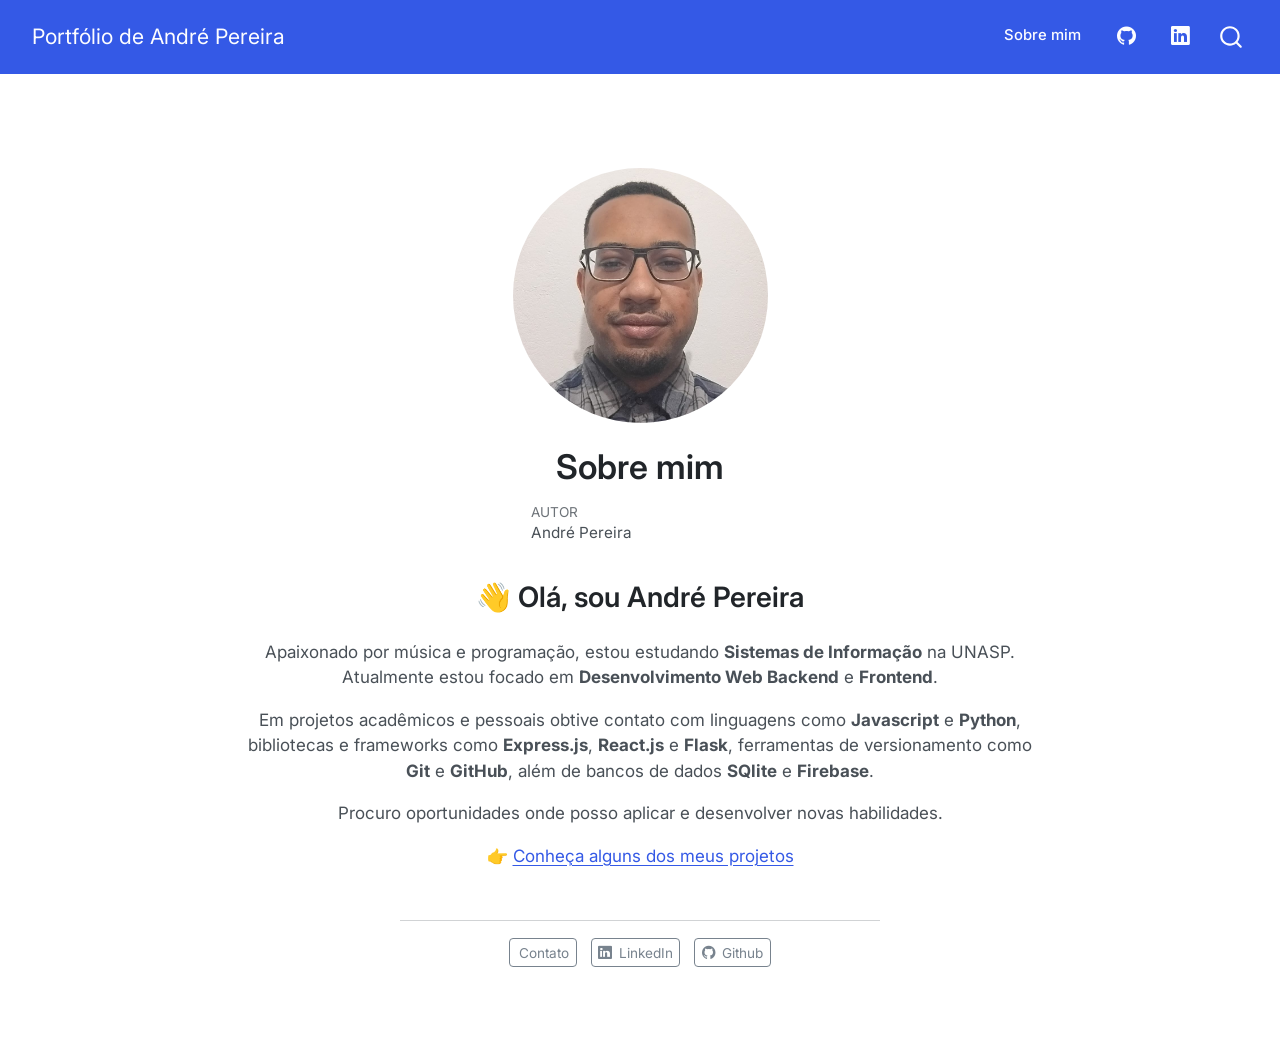
<file: about.html>
<!DOCTYPE html>
<html xmlns="http://www.w3.org/1999/xhtml" lang="pt-BR" xml:lang="pt-BR"><head>

<meta charset="utf-8">
<meta name="generator" content="quarto-1.8.25">

<meta name="viewport" content="width=device-width, initial-scale=1.0, user-scalable=yes">

<meta name="author" content="André Pereira">

<title>Sobre mim – Portfólio de André Pereira</title>
<style>
code{white-space: pre-wrap;}
span.smallcaps{font-variant: small-caps;}
div.columns{display: flex; gap: min(4vw, 1.5em);}
div.column{flex: auto; overflow-x: auto;}
div.hanging-indent{margin-left: 1.5em; text-indent: -1.5em;}
ul.task-list{list-style: none;}
ul.task-list li input[type="checkbox"] {
  width: 0.8em;
  margin: 0 0.8em 0.2em -1em; /* quarto-specific, see https://github.com/quarto-dev/quarto-cli/issues/4556 */ 
  vertical-align: middle;
}
</style>


<script src="site_libs/quarto-nav/quarto-nav.js"></script>
<script src="site_libs/quarto-nav/headroom.min.js"></script>
<script src="site_libs/clipboard/clipboard.min.js"></script>
<script src="site_libs/quarto-search/autocomplete.umd.js"></script>
<script src="site_libs/quarto-search/fuse.min.js"></script>
<script src="site_libs/quarto-search/quarto-search.js"></script>
<meta name="quarto:offset" content="./">
<script src="site_libs/quarto-html/quarto.js" type="module"></script>
<script src="site_libs/quarto-html/tabsets/tabsets.js" type="module"></script>
<script src="site_libs/quarto-html/axe/axe-check.js" type="module"></script>
<script src="site_libs/quarto-html/popper.min.js"></script>
<script src="site_libs/quarto-html/tippy.umd.min.js"></script>
<link href="site_libs/quarto-html/tippy.css" rel="stylesheet">
<link href="site_libs/quarto-html/quarto-syntax-highlighting-7b89279ff1a6dce999919e0e67d4d9ec.css" rel="stylesheet" id="quarto-text-highlighting-styles">
<script src="site_libs/bootstrap/bootstrap.min.js"></script>
<link href="site_libs/bootstrap/bootstrap-icons.css" rel="stylesheet">
<link href="site_libs/bootstrap/bootstrap-5c49dcdaa1dd0040e71953adad602abc.min.css" rel="stylesheet" append-hash="true" id="quarto-bootstrap" data-mode="light">
<script id="quarto-search-options" type="application/json">{
  "location": "navbar",
  "copy-button": false,
  "collapse-after": 3,
  "panel-placement": "end",
  "type": "overlay",
  "limit": 50,
  "keyboard-shortcut": [
    "f",
    "/",
    "s"
  ],
  "show-item-context": false,
  "language": {
    "search-no-results-text": "Nenhum resultado",
    "search-matching-documents-text": "documentos correspondentes",
    "search-copy-link-title": "Copiar link para a busca",
    "search-hide-matches-text": "Esconder correspondências adicionais",
    "search-more-match-text": "mais correspondência neste documento",
    "search-more-matches-text": "mais correspondências neste documento",
    "search-clear-button-title": "Limpar",
    "search-text-placeholder": "",
    "search-detached-cancel-button-title": "Cancelar",
    "search-submit-button-title": "Enviar",
    "search-label": "Procurar"
  }
}</script>


<link rel="stylesheet" href="styles.css">
</head>

<body class="nav-fixed fullcontent quarto-light">

<div id="quarto-search-results"></div>
  <header id="quarto-header" class="headroom fixed-top">
    <nav class="navbar navbar-expand-lg " data-bs-theme="dark">
      <div class="navbar-container container-fluid">
      <div class="navbar-brand-container mx-auto">
    <a href="./index.html" class="navbar-brand navbar-brand-logo">
    </a>
    <a class="navbar-brand" href="./index.html">
    <span class="navbar-title">Portfólio de André Pereira</span>
    </a>
  </div>
            <div id="quarto-search" class="" title="Procurar"></div>
          <button class="navbar-toggler" type="button" data-bs-toggle="collapse" data-bs-target="#navbarCollapse" aria-controls="navbarCollapse" role="menu" aria-expanded="false" aria-label="Alternar de navegação" onclick="if (window.quartoToggleHeadroom) { window.quartoToggleHeadroom(); }">
  <span class="navbar-toggler-icon"></span>
</button>
          <div class="collapse navbar-collapse" id="navbarCollapse">
            <ul class="navbar-nav navbar-nav-scroll ms-auto">
  <li class="nav-item">
    <a class="nav-link active" href="./about.html" aria-current="page"> 
<span class="menu-text">Sobre mim</span></a>
  </li>  
  <li class="nav-item compact">
    <a class="nav-link" href="https://github.com/andre-dev-2021"> <i class="bi bi-github" role="img">
</i> 
<span class="menu-text"></span></a>
  </li>  
  <li class="nav-item compact">
    <a class="nav-link" href="https://www.linkedin.com/in/andrepereirasa/"> <i class="bi bi-linkedin" role="img">
</i> 
<span class="menu-text"></span></a>
  </li>  
</ul>
          </div> <!-- /navcollapse -->
            <div class="quarto-navbar-tools">
</div>
      </div> <!-- /container-fluid -->
    </nav>
</header>
<!-- content -->
<div id="quarto-content" class="quarto-container page-columns page-rows-contents page-layout-article page-navbar">
<!-- sidebar -->
<!-- margin-sidebar -->
    
<!-- main -->
<div class="quarto-about-jolla">
  <img src="profile.jpeg" class="about-image
  round " style="height: 15em; width: 15em;">
 <header id="title-block-header" class="quarto-title-block default">
<div class="quarto-title">
<h1 class="title">Sobre mim</h1>
</div>
<div class="quarto-title-meta">
    <div>
    <div class="quarto-title-meta-heading">Autor</div>
    <div class="quarto-title-meta-contents">
             <p>André Pereira </p>
          </div>
  </div>
  </div>
</header><main class="content" id="quarto-document-content">
<section id="olá-sou-andré-pereira" class="level2">
<h2 data-anchor-id="olá-sou-andré-pereira">👋 Olá, sou André Pereira</h2>
<p>Apaixonado por música e programação, estou estudando <strong>Sistemas de Informação</strong> na UNASP. Atualmente estou focado em <strong>Desenvolvimento Web Backend</strong> e <strong>Frontend</strong>.</p>
<p>Em projetos acadêmicos e pessoais obtive contato com linguagens como <strong>Javascript</strong> e <strong>Python</strong>, bibliotecas e frameworks como <strong>Express.js</strong>, <strong>React.js</strong> e <strong>Flask</strong>, ferramentas de versionamento como <strong>Git</strong> e <strong>GitHub</strong>, além de bancos de dados <strong>SQlite</strong> e <strong>Firebase</strong>.</p>
<p>Procuro oportunidades onde posso aplicar e desenvolver novas habilidades.</p>
<p>👉 <a href=".\posts">Conheça alguns dos meus projetos</a></p>


</section>
</main> 
  <hr class="about-sep">
   <div class="about-links">
  <a href="mailto:andrepereirasa100@gmail.com" class="about-link" rel="" target="">
    <i class="bi bi-email"></i>
     <span class="about-link-text">Contato</span>
  </a>
  <a href="https://www.linkedin.com/in/andrepereirasa/" class="about-link" rel="" target="">
    <i class="bi bi-linkedin"></i>
     <span class="about-link-text">LinkedIn</span>
  </a>
  <a href="https://github.com/andre-dev-2021" class="about-link" rel="" target="">
    <i class="bi bi-github"></i>
     <span class="about-link-text">Github</span>
  </a>
</div>
</div>
 <!-- /main -->
<script id="quarto-html-after-body" type="application/javascript">
  window.document.addEventListener("DOMContentLoaded", function (event) {
    const isCodeAnnotation = (el) => {
      for (const clz of el.classList) {
        if (clz.startsWith('code-annotation-')) {                     
          return true;
        }
      }
      return false;
    }
    const onCopySuccess = function(e) {
      // button target
      const button = e.trigger;
      // don't keep focus
      button.blur();
      // flash "checked"
      button.classList.add('code-copy-button-checked');
      var currentTitle = button.getAttribute("title");
      button.setAttribute("title", "Copiada");
      let tooltip;
      if (window.bootstrap) {
        button.setAttribute("data-bs-toggle", "tooltip");
        button.setAttribute("data-bs-placement", "left");
        button.setAttribute("data-bs-title", "Copiada");
        tooltip = new bootstrap.Tooltip(button, 
          { trigger: "manual", 
            customClass: "code-copy-button-tooltip",
            offset: [0, -8]});
        tooltip.show();    
      }
      setTimeout(function() {
        if (tooltip) {
          tooltip.hide();
          button.removeAttribute("data-bs-title");
          button.removeAttribute("data-bs-toggle");
          button.removeAttribute("data-bs-placement");
        }
        button.setAttribute("title", currentTitle);
        button.classList.remove('code-copy-button-checked');
      }, 1000);
      // clear code selection
      e.clearSelection();
    }
    const getTextToCopy = function(trigger) {
      const outerScaffold = trigger.parentElement.cloneNode(true);
      const codeEl = outerScaffold.querySelector('code');
      for (const childEl of codeEl.children) {
        if (isCodeAnnotation(childEl)) {
          childEl.remove();
        }
      }
      return codeEl.innerText;
    }
    const clipboard = new window.ClipboardJS('.code-copy-button:not([data-in-quarto-modal])', {
      text: getTextToCopy
    });
    clipboard.on('success', onCopySuccess);
    if (window.document.getElementById('quarto-embedded-source-code-modal')) {
      const clipboardModal = new window.ClipboardJS('.code-copy-button[data-in-quarto-modal]', {
        text: getTextToCopy,
        container: window.document.getElementById('quarto-embedded-source-code-modal')
      });
      clipboardModal.on('success', onCopySuccess);
    }
      var localhostRegex = new RegExp(/^(?:http|https):\/\/localhost\:?[0-9]*\//);
      var mailtoRegex = new RegExp(/^mailto:/);
        var filterRegex = new RegExp("https:\/\/andre-dev-2021\.github\.io\/portfolio");
      var isInternal = (href) => {
          return filterRegex.test(href) || localhostRegex.test(href) || mailtoRegex.test(href);
      }
      // Inspect non-navigation links and adorn them if external
     var links = window.document.querySelectorAll('a[href]:not(.nav-link):not(.navbar-brand):not(.toc-action):not(.sidebar-link):not(.sidebar-item-toggle):not(.pagination-link):not(.no-external):not([aria-hidden]):not(.dropdown-item):not(.quarto-navigation-tool):not(.about-link)');
      for (var i=0; i<links.length; i++) {
        const link = links[i];
        if (!isInternal(link.href)) {
          // undo the damage that might have been done by quarto-nav.js in the case of
          // links that we want to consider external
          if (link.dataset.originalHref !== undefined) {
            link.href = link.dataset.originalHref;
          }
        }
      }
    function tippyHover(el, contentFn, onTriggerFn, onUntriggerFn) {
      const config = {
        allowHTML: true,
        maxWidth: 500,
        delay: 100,
        arrow: false,
        appendTo: function(el) {
            return el.parentElement;
        },
        interactive: true,
        interactiveBorder: 10,
        theme: 'quarto',
        placement: 'bottom-start',
      };
      if (contentFn) {
        config.content = contentFn;
      }
      if (onTriggerFn) {
        config.onTrigger = onTriggerFn;
      }
      if (onUntriggerFn) {
        config.onUntrigger = onUntriggerFn;
      }
      window.tippy(el, config); 
    }
    const noterefs = window.document.querySelectorAll('a[role="doc-noteref"]');
    for (var i=0; i<noterefs.length; i++) {
      const ref = noterefs[i];
      tippyHover(ref, function() {
        // use id or data attribute instead here
        let href = ref.getAttribute('data-footnote-href') || ref.getAttribute('href');
        try { href = new URL(href).hash; } catch {}
        const id = href.replace(/^#\/?/, "");
        const note = window.document.getElementById(id);
        if (note) {
          return note.innerHTML;
        } else {
          return "";
        }
      });
    }
    const xrefs = window.document.querySelectorAll('a.quarto-xref');
    const processXRef = (id, note) => {
      // Strip column container classes
      const stripColumnClz = (el) => {
        el.classList.remove("page-full", "page-columns");
        if (el.children) {
          for (const child of el.children) {
            stripColumnClz(child);
          }
        }
      }
      stripColumnClz(note)
      if (id === null || id.startsWith('sec-')) {
        // Special case sections, only their first couple elements
        const container = document.createElement("div");
        if (note.children && note.children.length > 2) {
          container.appendChild(note.children[0].cloneNode(true));
          for (let i = 1; i < note.children.length; i++) {
            const child = note.children[i];
            if (child.tagName === "P" && child.innerText === "") {
              continue;
            } else {
              container.appendChild(child.cloneNode(true));
              break;
            }
          }
          if (window.Quarto?.typesetMath) {
            window.Quarto.typesetMath(container);
          }
          return container.innerHTML
        } else {
          if (window.Quarto?.typesetMath) {
            window.Quarto.typesetMath(note);
          }
          return note.innerHTML;
        }
      } else {
        // Remove any anchor links if they are present
        const anchorLink = note.querySelector('a.anchorjs-link');
        if (anchorLink) {
          anchorLink.remove();
        }
        if (window.Quarto?.typesetMath) {
          window.Quarto.typesetMath(note);
        }
        if (note.classList.contains("callout")) {
          return note.outerHTML;
        } else {
          return note.innerHTML;
        }
      }
    }
    for (var i=0; i<xrefs.length; i++) {
      const xref = xrefs[i];
      tippyHover(xref, undefined, function(instance) {
        instance.disable();
        let url = xref.getAttribute('href');
        let hash = undefined; 
        if (url.startsWith('#')) {
          hash = url;
        } else {
          try { hash = new URL(url).hash; } catch {}
        }
        if (hash) {
          const id = hash.replace(/^#\/?/, "");
          const note = window.document.getElementById(id);
          if (note !== null) {
            try {
              const html = processXRef(id, note.cloneNode(true));
              instance.setContent(html);
            } finally {
              instance.enable();
              instance.show();
            }
          } else {
            // See if we can fetch this
            fetch(url.split('#')[0])
            .then(res => res.text())
            .then(html => {
              const parser = new DOMParser();
              const htmlDoc = parser.parseFromString(html, "text/html");
              const note = htmlDoc.getElementById(id);
              if (note !== null) {
                const html = processXRef(id, note);
                instance.setContent(html);
              } 
            }).finally(() => {
              instance.enable();
              instance.show();
            });
          }
        } else {
          // See if we can fetch a full url (with no hash to target)
          // This is a special case and we should probably do some content thinning / targeting
          fetch(url)
          .then(res => res.text())
          .then(html => {
            const parser = new DOMParser();
            const htmlDoc = parser.parseFromString(html, "text/html");
            const note = htmlDoc.querySelector('main.content');
            if (note !== null) {
              // This should only happen for chapter cross references
              // (since there is no id in the URL)
              // remove the first header
              if (note.children.length > 0 && note.children[0].tagName === "HEADER") {
                note.children[0].remove();
              }
              const html = processXRef(null, note);
              instance.setContent(html);
            } 
          }).finally(() => {
            instance.enable();
            instance.show();
          });
        }
      }, function(instance) {
      });
    }
        let selectedAnnoteEl;
        const selectorForAnnotation = ( cell, annotation) => {
          let cellAttr = 'data-code-cell="' + cell + '"';
          let lineAttr = 'data-code-annotation="' +  annotation + '"';
          const selector = 'span[' + cellAttr + '][' + lineAttr + ']';
          return selector;
        }
        const selectCodeLines = (annoteEl) => {
          const doc = window.document;
          const targetCell = annoteEl.getAttribute("data-target-cell");
          const targetAnnotation = annoteEl.getAttribute("data-target-annotation");
          const annoteSpan = window.document.querySelector(selectorForAnnotation(targetCell, targetAnnotation));
          const lines = annoteSpan.getAttribute("data-code-lines").split(",");
          const lineIds = lines.map((line) => {
            return targetCell + "-" + line;
          })
          let top = null;
          let height = null;
          let parent = null;
          if (lineIds.length > 0) {
              //compute the position of the single el (top and bottom and make a div)
              const el = window.document.getElementById(lineIds[0]);
              top = el.offsetTop;
              height = el.offsetHeight;
              parent = el.parentElement.parentElement;
            if (lineIds.length > 1) {
              const lastEl = window.document.getElementById(lineIds[lineIds.length - 1]);
              const bottom = lastEl.offsetTop + lastEl.offsetHeight;
              height = bottom - top;
            }
            if (top !== null && height !== null && parent !== null) {
              // cook up a div (if necessary) and position it 
              let div = window.document.getElementById("code-annotation-line-highlight");
              if (div === null) {
                div = window.document.createElement("div");
                div.setAttribute("id", "code-annotation-line-highlight");
                div.style.position = 'absolute';
                parent.appendChild(div);
              }
              div.style.top = top - 2 + "px";
              div.style.height = height + 4 + "px";
              div.style.left = 0;
              let gutterDiv = window.document.getElementById("code-annotation-line-highlight-gutter");
              if (gutterDiv === null) {
                gutterDiv = window.document.createElement("div");
                gutterDiv.setAttribute("id", "code-annotation-line-highlight-gutter");
                gutterDiv.style.position = 'absolute';
                const codeCell = window.document.getElementById(targetCell);
                const gutter = codeCell.querySelector('.code-annotation-gutter');
                gutter.appendChild(gutterDiv);
              }
              gutterDiv.style.top = top - 2 + "px";
              gutterDiv.style.height = height + 4 + "px";
            }
            selectedAnnoteEl = annoteEl;
          }
        };
        const unselectCodeLines = () => {
          const elementsIds = ["code-annotation-line-highlight", "code-annotation-line-highlight-gutter"];
          elementsIds.forEach((elId) => {
            const div = window.document.getElementById(elId);
            if (div) {
              div.remove();
            }
          });
          selectedAnnoteEl = undefined;
        };
          // Handle positioning of the toggle
      window.addEventListener(
        "resize",
        throttle(() => {
          elRect = undefined;
          if (selectedAnnoteEl) {
            selectCodeLines(selectedAnnoteEl);
          }
        }, 10)
      );
      function throttle(fn, ms) {
      let throttle = false;
      let timer;
        return (...args) => {
          if(!throttle) { // first call gets through
              fn.apply(this, args);
              throttle = true;
          } else { // all the others get throttled
              if(timer) clearTimeout(timer); // cancel #2
              timer = setTimeout(() => {
                fn.apply(this, args);
                timer = throttle = false;
              }, ms);
          }
        };
      }
        // Attach click handler to the DT
        const annoteDls = window.document.querySelectorAll('dt[data-target-cell]');
        for (const annoteDlNode of annoteDls) {
          annoteDlNode.addEventListener('click', (event) => {
            const clickedEl = event.target;
            if (clickedEl !== selectedAnnoteEl) {
              unselectCodeLines();
              const activeEl = window.document.querySelector('dt[data-target-cell].code-annotation-active');
              if (activeEl) {
                activeEl.classList.remove('code-annotation-active');
              }
              selectCodeLines(clickedEl);
              clickedEl.classList.add('code-annotation-active');
            } else {
              // Unselect the line
              unselectCodeLines();
              clickedEl.classList.remove('code-annotation-active');
            }
          });
        }
    const findCites = (el) => {
      const parentEl = el.parentElement;
      if (parentEl) {
        const cites = parentEl.dataset.cites;
        if (cites) {
          return {
            el,
            cites: cites.split(' ')
          };
        } else {
          return findCites(el.parentElement)
        }
      } else {
        return undefined;
      }
    };
    var bibliorefs = window.document.querySelectorAll('a[role="doc-biblioref"]');
    for (var i=0; i<bibliorefs.length; i++) {
      const ref = bibliorefs[i];
      const citeInfo = findCites(ref);
      if (citeInfo) {
        tippyHover(citeInfo.el, function() {
          var popup = window.document.createElement('div');
          citeInfo.cites.forEach(function(cite) {
            var citeDiv = window.document.createElement('div');
            citeDiv.classList.add('hanging-indent');
            citeDiv.classList.add('csl-entry');
            var biblioDiv = window.document.getElementById('ref-' + cite);
            if (biblioDiv) {
              citeDiv.innerHTML = biblioDiv.innerHTML;
            }
            popup.appendChild(citeDiv);
          });
          return popup.innerHTML;
        });
      }
    }
  });
  </script>
</div> <!-- /content -->




</body></html>
</file>
<file: site_libs/quarto-html/tippy.css>
.tippy-box[data-animation=fade][data-state=hidden]{opacity:0}[data-tippy-root]{max-width:calc(100vw - 10px)}.tippy-box{position:relative;background-color:#333;color:#fff;border-radius:4px;font-size:14px;line-height:1.4;white-space:normal;outline:0;transition-property:transform,visibility,opacity}.tippy-box[data-placement^=top]>.tippy-arrow{bottom:0}.tippy-box[data-placement^=top]>.tippy-arrow:before{bottom:-7px;left:0;border-width:8px 8px 0;border-top-color:initial;transform-origin:center top}.tippy-box[data-placement^=bottom]>.tippy-arrow{top:0}.tippy-box[data-placement^=bottom]>.tippy-arrow:before{top:-7px;left:0;border-width:0 8px 8px;border-bottom-color:initial;transform-origin:center bottom}.tippy-box[data-placement^=left]>.tippy-arrow{right:0}.tippy-box[data-placement^=left]>.tippy-arrow:before{border-width:8px 0 8px 8px;border-left-color:initial;right:-7px;transform-origin:center left}.tippy-box[data-placement^=right]>.tippy-arrow{left:0}.tippy-box[data-placement^=right]>.tippy-arrow:before{left:-7px;border-width:8px 8px 8px 0;border-right-color:initial;transform-origin:center right}.tippy-box[data-inertia][data-state=visible]{transition-timing-function:cubic-bezier(.54,1.5,.38,1.11)}.tippy-arrow{width:16px;height:16px;color:#333}.tippy-arrow:before{content:"";position:absolute;border-color:transparent;border-style:solid}.tippy-content{position:relative;padding:5px 9px;z-index:1}
</file>
<file: site_libs/quarto-html/quarto-syntax-highlighting-7b89279ff1a6dce999919e0e67d4d9ec.css>
/* quarto syntax highlight colors */
:root {
  --quarto-hl-ot-color: #003B4F;
  --quarto-hl-at-color: #657422;
  --quarto-hl-ss-color: #20794D;
  --quarto-hl-an-color: #5E5E5E;
  --quarto-hl-fu-color: #4758AB;
  --quarto-hl-st-color: #20794D;
  --quarto-hl-cf-color: #003B4F;
  --quarto-hl-op-color: #5E5E5E;
  --quarto-hl-er-color: #AD0000;
  --quarto-hl-bn-color: #AD0000;
  --quarto-hl-al-color: #AD0000;
  --quarto-hl-va-color: #111111;
  --quarto-hl-bu-color: inherit;
  --quarto-hl-ex-color: inherit;
  --quarto-hl-pp-color: #AD0000;
  --quarto-hl-in-color: #5E5E5E;
  --quarto-hl-vs-color: #20794D;
  --quarto-hl-wa-color: #5E5E5E;
  --quarto-hl-do-color: #5E5E5E;
  --quarto-hl-im-color: #00769E;
  --quarto-hl-ch-color: #20794D;
  --quarto-hl-dt-color: #AD0000;
  --quarto-hl-fl-color: #AD0000;
  --quarto-hl-co-color: #5E5E5E;
  --quarto-hl-cv-color: #5E5E5E;
  --quarto-hl-cn-color: #8f5902;
  --quarto-hl-sc-color: #5E5E5E;
  --quarto-hl-dv-color: #AD0000;
  --quarto-hl-kw-color: #003B4F;
}

/* other quarto variables */
:root {
  --quarto-font-monospace: SFMono-Regular, Menlo, Monaco, Consolas, "Liberation Mono", "Courier New", monospace;
}

/* syntax highlight based on Pandoc's rules */
pre > code.sourceCode > span {
  color: #003B4F;
}

code.sourceCode > span {
  color: #003B4F;
}

div.sourceCode,
div.sourceCode pre.sourceCode {
  color: #003B4F;
}

/* Normal */
code span {
  color: #003B4F;
}

/* Alert */
code span.al {
  color: #AD0000;
  font-style: inherit;
}

/* Annotation */
code span.an {
  color: #5E5E5E;
  font-style: inherit;
}

/* Attribute */
code span.at {
  color: #657422;
  font-style: inherit;
}

/* BaseN */
code span.bn {
  color: #AD0000;
  font-style: inherit;
}

/* BuiltIn */
code span.bu {
  font-style: inherit;
}

/* ControlFlow */
code span.cf {
  color: #003B4F;
  font-weight: bold;
  font-style: inherit;
}

/* Char */
code span.ch {
  color: #20794D;
  font-style: inherit;
}

/* Constant */
code span.cn {
  color: #8f5902;
  font-style: inherit;
}

/* Comment */
code span.co {
  color: #5E5E5E;
  font-style: inherit;
}

/* CommentVar */
code span.cv {
  color: #5E5E5E;
  font-style: italic;
}

/* Documentation */
code span.do {
  color: #5E5E5E;
  font-style: italic;
}

/* DataType */
code span.dt {
  color: #AD0000;
  font-style: inherit;
}

/* DecVal */
code span.dv {
  color: #AD0000;
  font-style: inherit;
}

/* Error */
code span.er {
  color: #AD0000;
  font-style: inherit;
}

/* Extension */
code span.ex {
  font-style: inherit;
}

/* Float */
code span.fl {
  color: #AD0000;
  font-style: inherit;
}

/* Function */
code span.fu {
  color: #4758AB;
  font-style: inherit;
}

/* Import */
code span.im {
  color: #00769E;
  font-style: inherit;
}

/* Information */
code span.in {
  color: #5E5E5E;
  font-style: inherit;
}

/* Keyword */
code span.kw {
  color: #003B4F;
  font-weight: bold;
  font-style: inherit;
}

/* Operator */
code span.op {
  color: #5E5E5E;
  font-style: inherit;
}

/* Other */
code span.ot {
  color: #003B4F;
  font-style: inherit;
}

/* Preprocessor */
code span.pp {
  color: #AD0000;
  font-style: inherit;
}

/* SpecialChar */
code span.sc {
  color: #5E5E5E;
  font-style: inherit;
}

/* SpecialString */
code span.ss {
  color: #20794D;
  font-style: inherit;
}

/* String */
code span.st {
  color: #20794D;
  font-style: inherit;
}

/* Variable */
code span.va {
  color: #111111;
  font-style: inherit;
}

/* VerbatimString */
code span.vs {
  color: #20794D;
  font-style: inherit;
}

/* Warning */
code span.wa {
  color: #5E5E5E;
  font-style: italic;
}

.prevent-inlining {
  content: "</";
}

/*# sourceMappingURL=3944bc705cfaf4c80e56f77c5205168a.css.map */
</file>
<file: styles.css>
/* css styles */
</file>
